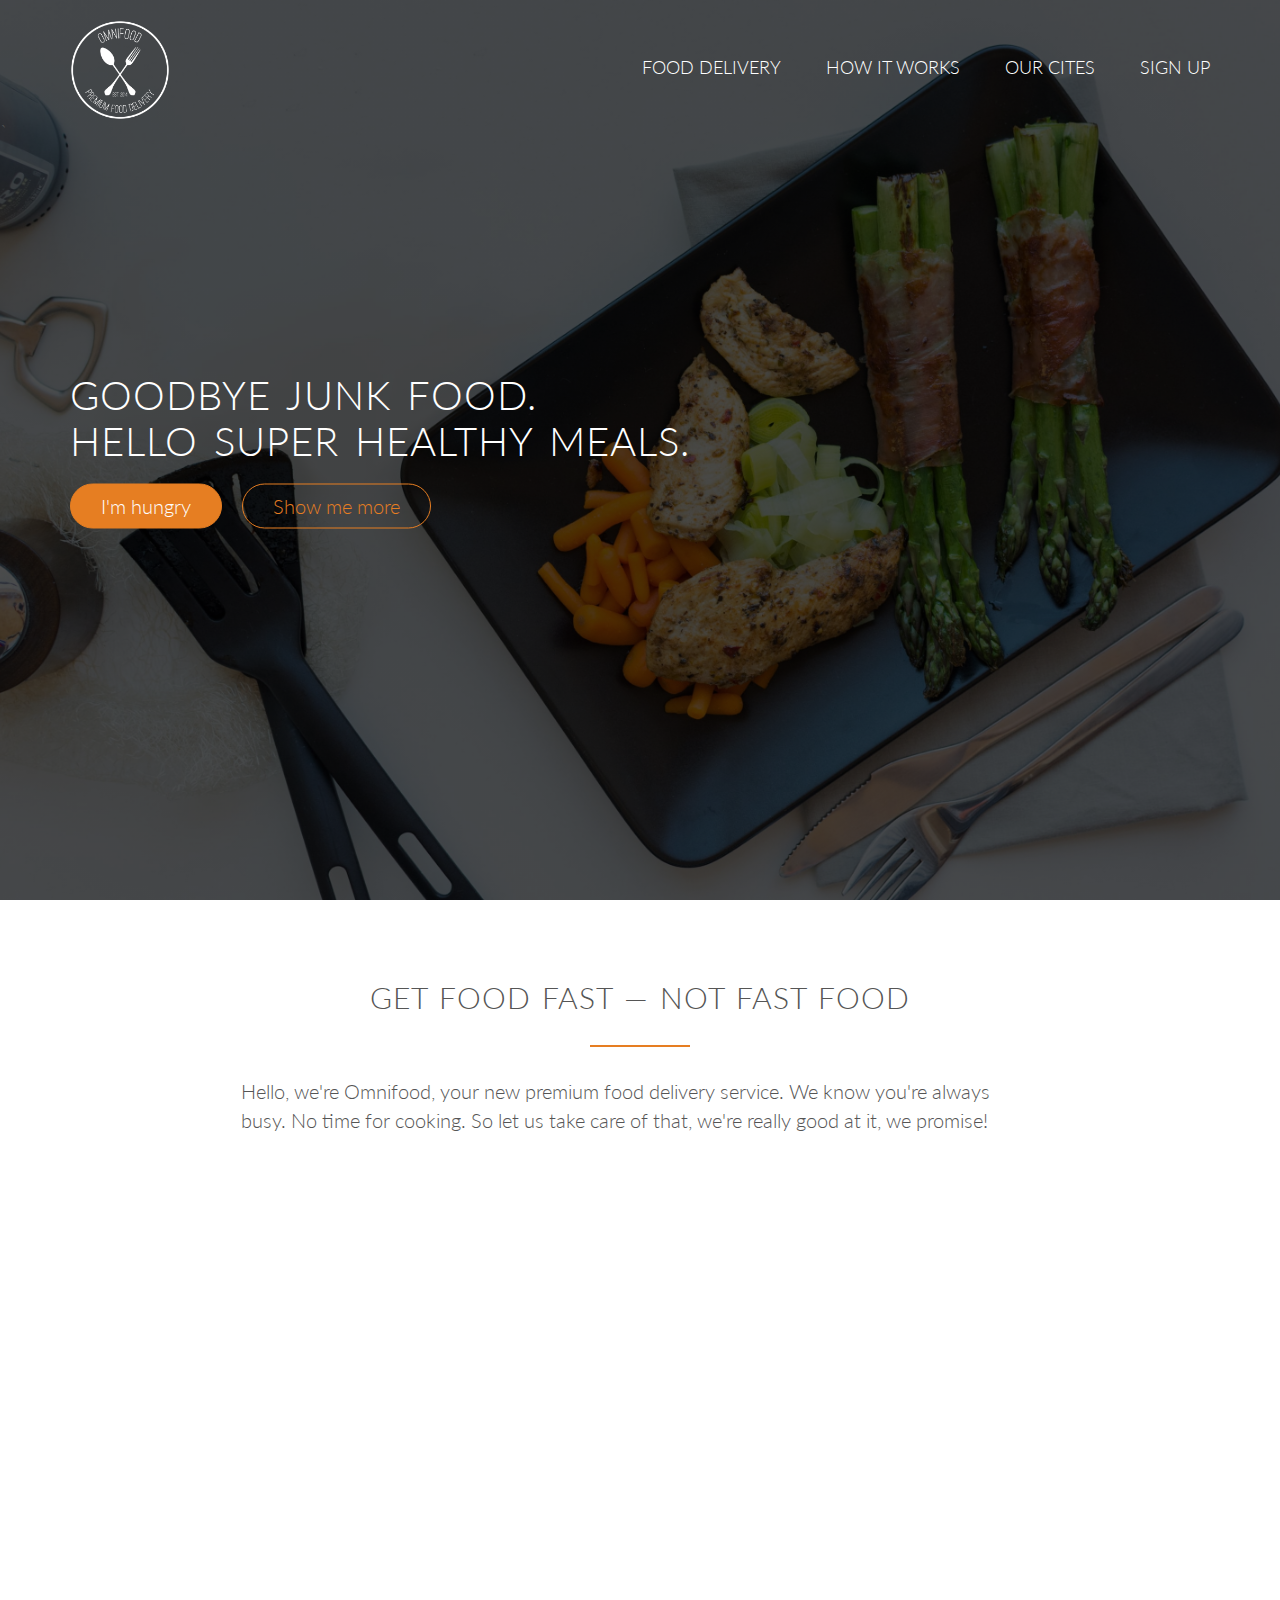
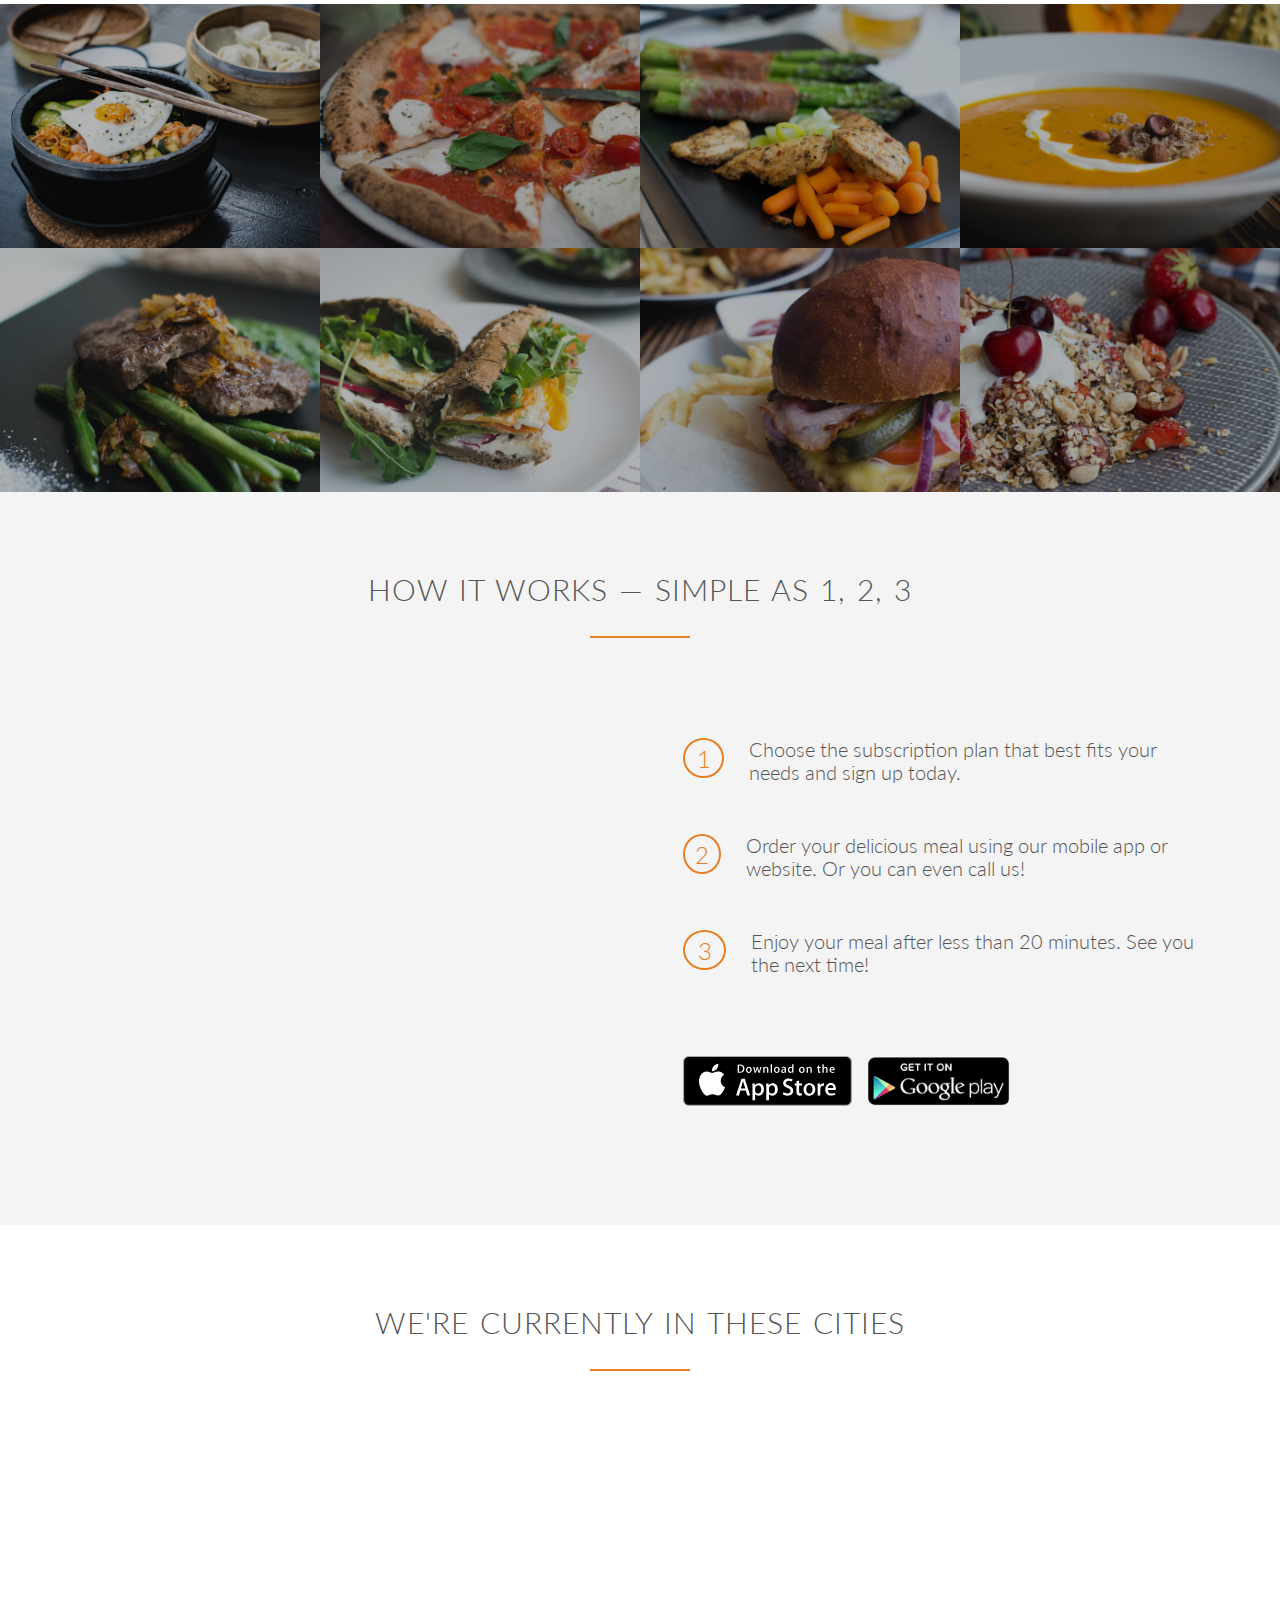
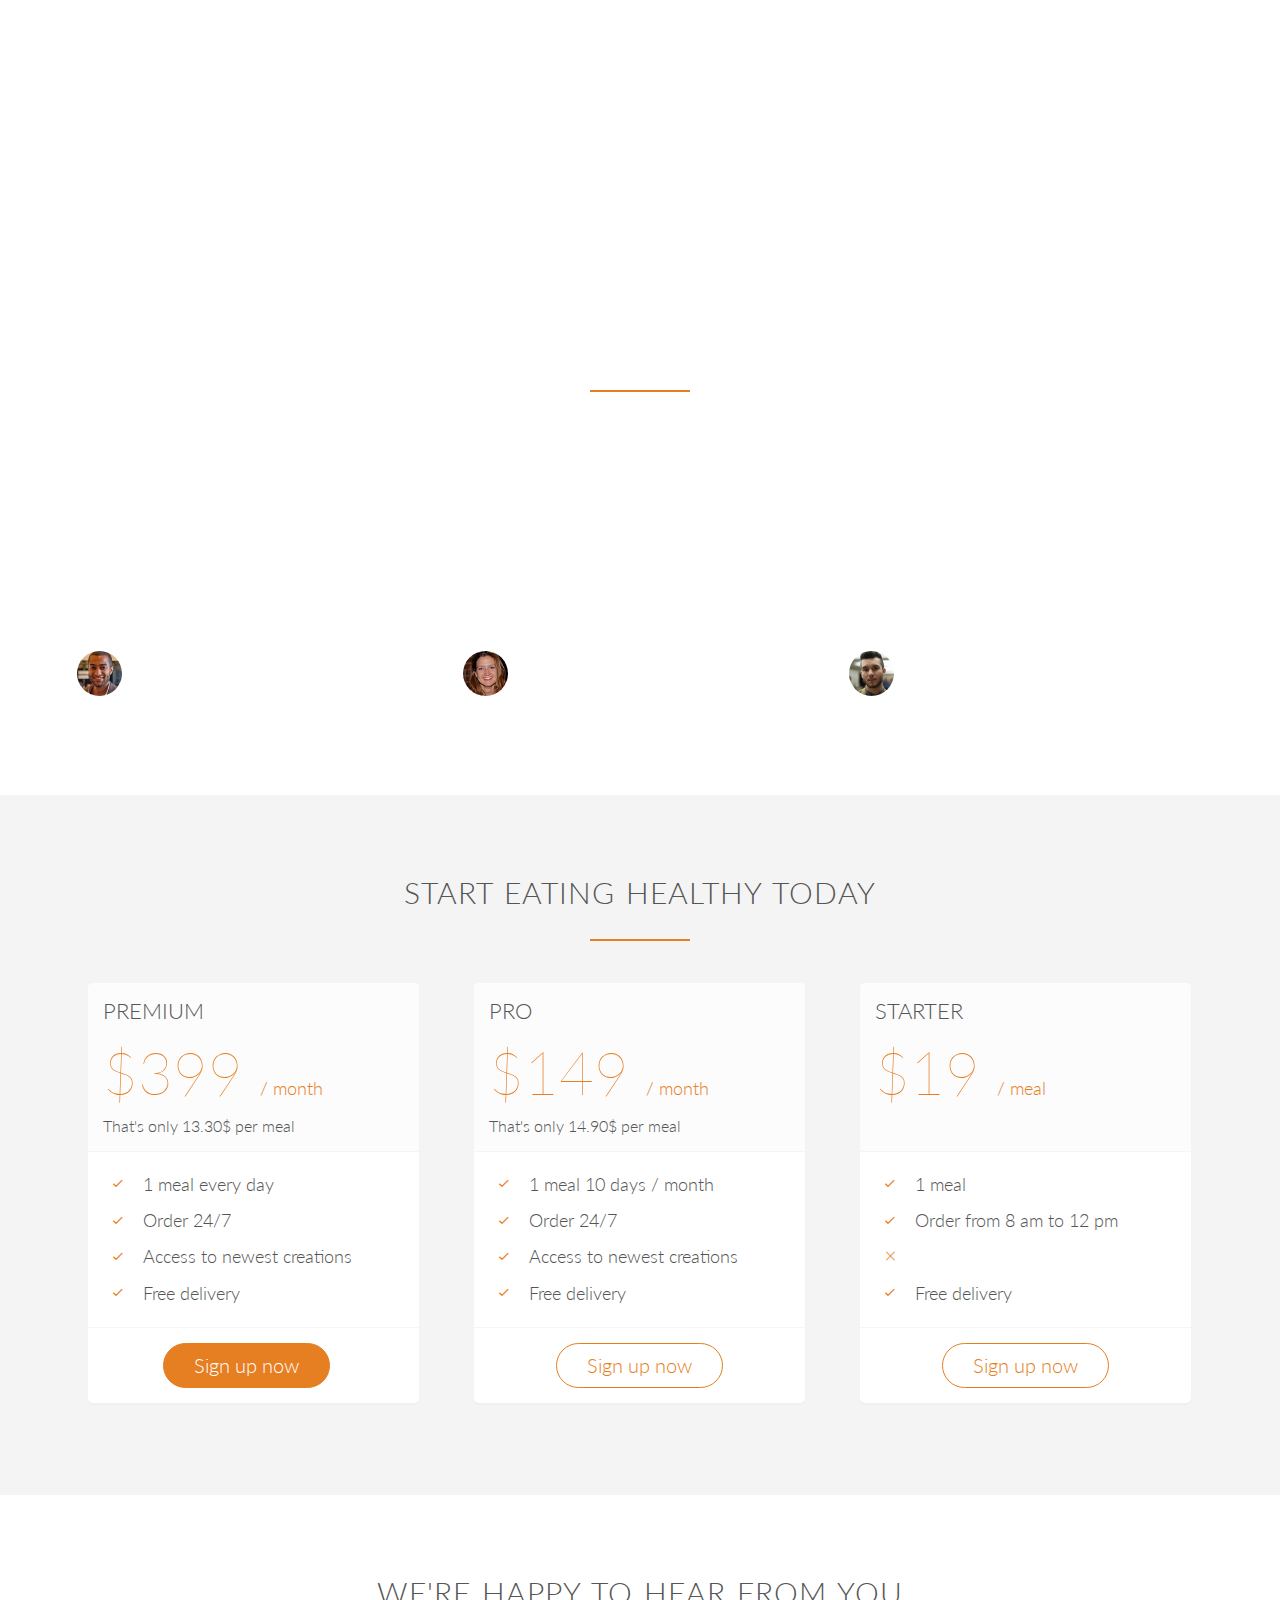
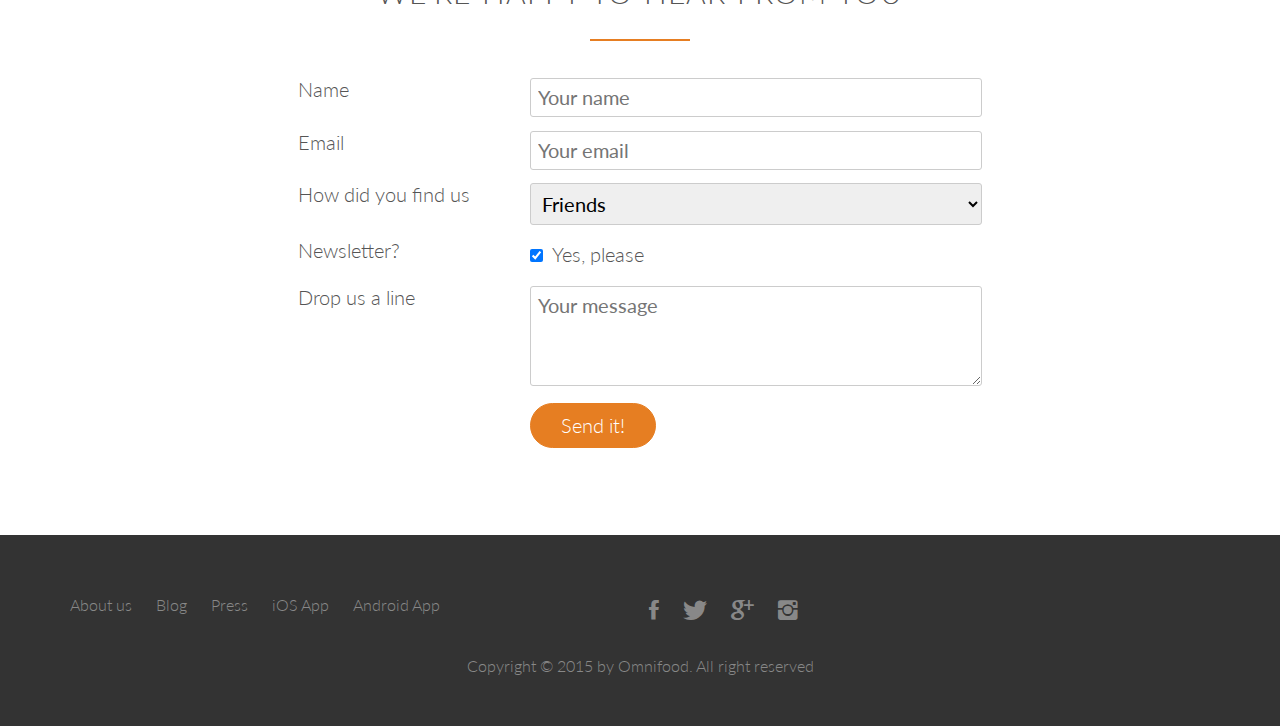
<file: index.html>
<!DOCTYPE html>
<html lang="en">
<head>
    <meta charset="UTF-8">
    <meta http-equiv="X-UA-Compatible" content="IE=edge">
    <meta name="viewport" content="width=device-width, initial-scale=1.0">
    <meta name="description" content="Ominifood is a premium food delivery service with the mission to bring affordable and healthy meals to as many people as possible.">

    <link rel="stylesheet" href="vendors/css/grid.css" type="text/css">
    <link rel="stylesheet" href="vendors/css/ionicons.min.css" type="text/css">
    <link rel="stylesheet" href="vendors/css/animate.css" type="text/css">
    <link rel="stylesheet" href="vendors/css/normalize.css" type="text/css">
    <link rel="stylesheet" href="resources/css/style.css" type="text/css">
    <link rel="stylesheet" href="resources/css/queries.css" type="text/css">
    <link href="https://fonts.googleapis.com/css2?family=Lato:ital,wght@0,100;0,300;0,400;1,300&display=swap" rel="stylesheet">
    <link rel="shortcut icon" href="resources/favicons/favicon.ico">

    <title>Omini Food</title>

</head>

<body>

    <header>
        <nav>
            <div class="row">
                <img src="resources/img/logo-white.png" alt="Ominifood logo" class="logo">
                <img src="resources/img/logo.png" alt="Ominifood logo" class="logo-black">
                <ul class="main-nav js--main-nav">
                    <li><a href="#features">Food delivery</a></li>
                    <li><a href="#works">How it works</a></li>
                    <li><a href="#cities">Our cites</a></li>
                    <li><a href="#plans">Sign up</a></li>
                </ul>
                <a class="mobile-nav-icon js--mobile-nav-icon"><i class="ion-navicon-round"></i></a>
            </div>
        </nav>
`
        <div class="hero-text-box">
            <h1>Goodbye junk food. <br> Hello super healthy meals.</h1>
            <a class="btn btn-full js--scroll-to-plans" href="#">I'm hungry</a>
            <a class="btn btn-ghost js--scroll-to-start" href="#">Show me more</a>
        </div>
    </header>

    <section class="section-features js--section-features" id="features">
        <div class="row">
            <h2>Get food fast &mdash; not fast food</h2>
            <p class="long-copy">
                Hello, we're Omnifood, your new premium food delivery service. We know you're always busy. No time for cooking. So let us take care of that, we're really good at it, we promise!
            </p>
        </div>

        <div class="row js--wp-1">
            <div class="col span-1-of-4 box">
                <i class="ion-ios-infinite-outline icon-big"></i>
                <h3>Up to 365 days/year</h3>
                <p>
                    Never cook again! We really mean that. Our subscription plans includes up to 365 days/year coverage. You can also choose to order more flexibly if that's your style.
                </p>
            </div>
            <div class="col span-1-of-4 box">
                <i class="ion-ios-stopwatch-outline icon-big"></i>
                <h3>Ready in 20 minutes</h3>
                <p>
                    You're only twenty minutes away from your delicious and super healthy meals delivered right to your home. We work with the best chefs in each town to ensure that you're 100% happy.
                </p>
            </div>
            <div class="col span-1-of-4 box">
                <i class="ion-ios-nutrition-outline icon-big"></i>
                <h3>100% organic</h3>
                <p>
                    All our vegetables are fresh, organic and local. Animals are raised without added hormones or antibiotics. Good for your health, the environment, and it also tastes better!
                </p>
            </div>
            <div class="col span-1-of-4 box">
                <i class="ion-ios-cart-outline icon-big"></i>
                <h3>Order anything</h3>
                <p>
                    We don't limit your creativity, which means you can order whatever you feel like. You can also choose from our menu containing over 100 delicious meals. It's up to you!
                </p>
            </div>
        </div>
    </section>

    <section class="section-meals">
        <ul class="meals-showcase clearfix">
            <li>
                <figure class="meal-photo">
                    <img src="resources/img/1.jpg" alt="Korean bibimbap with egg and vegetables">
                </figure>
            </li>
            <li>
                <figure class="meal-photo">
                    <img src="resources/img/2.jpg" alt="Simple italian pizza with cherry tomatoes">
                </figure>
            </li>
            <li>
                <figure class="meal-photo">
                    <img src="resources/img/3.jpg" alt="Chicken breast steak with vegetables">
                </figure>
            </li>
            <li>
                <figure class="meal-photo">
                    <img src="resources/img/4.jpg" alt="Autumn pumpkin soup">
                </figure>
            </li>
        </ul>

        <ul class="meals-showcase clearfix">
            <li>
                <figure class="meal-photo">
                    <img src="resources/img/5.jpg" alt="Paleo beef steak with vegetables">
                </figure>
            </li>
            <li>
                <figure class="meal-photo">
                    <img src="resources/img/6.jpg" alt="Healthy baguette with egg and vegetables">
                </figure>
            </li>
            <li>
                <figure class="meal-photo">
                    <img src="resources/img/7.jpg" alt="Burger with cheddar and bacon">
                </figure>
            </li>
            <li>
                <figure class="meal-photo">
                    <img src="resources/img/8.jpg" alt="Granola with cherries and strawberries">
                </figure>
            </li>
        </ul>
    </section>

    <section class="section-steps" id="works">
        <div class="row">
            <h2>How it works &mdash; Simple as 1, 2, 3</h2>
        </div>

        <div class="row">
            <div class="col span-1-of-2 steps-box">
                <img src="resources/img/app-iPhone.png" alt="Omnifood app on iPhone" class="app-screen js--wp-2">
            </div>
            <div class="col span-1-of-2 steps-box">
                <div class="works-step">
                    <div>1</div>
                    <p>Choose the subscription plan that best fits your needs and sign up today.</p>
                </div>
                <div class="works-step">
                    <div>2</div>
                    <p>Order your delicious meal using our mobile app or website. Or you can even call us!</p>
                </div>
                <div class="works-step">
                    <div>3</div>
                    <p>Enjoy your meal after less than 20 minutes. See you the next time!</p>
                </div>
    
                <a href="#" class="btn-app"><img src="resources/img/download-app.svg" alt="App Store Button"></a>
                <a href="#" class="btn-app"><img src="resources/img/download-app-android.png" alt="Play Store Button"></a>
            </div>
        </div>
    </section>

    <section class="section-cites" id="cities">
        <div class="row">
            <h2>We're currently in these cities</h2>
        </div>

        <div class="row js--wp-3">
            <div class="col span-1-of-4 box">
                <img src="resources/img/lisbon-3.jpg" alt="Lisbon">
                <h3>Lisbon</h3>
                <div class="city-feature">
                    <i class="ion-ios-person icon-small"></i>
                    <span class="icon-text">1600+ happy eaters</span>
                </div>
                <div class="city-feature">
                    <i class="ion-ios-star icon-small"></i>
                    <span class="icon-text">60+ top chefs</span>
                </div>
                <div class="city-feature">
                    <i class="ion-social-twitter icon-small"></i>
                    <span class="icon-text"><a href="#">@ominifood_lx</a></span>
                </div>
            </div>

            <div class="col span-1-of-4 box">
                <img src="resources/img/san-francisco.jpg" alt="San-Francisco">
                <h3>San Francisco</h3>
                <div class="city-feature">
                    <i class="ion-ios-person icon-small"></i>
                    <span class="icon-text">3700+ happy eaters</span>
                </div>
                <div class="city-feature">
                    <i class="ion-ios-star icon-small"></i>
                    <span class="icon-text">160+ top chefs</span>
                </div>
                <div class="city-feature">
                    <i class="ion-social-twitter icon-small"></i>
                    <span class="icon-text"><a href="#">@ominifood_sf</a></span>
                </div>
            </div>

            <div class="col span-1-of-4 box">
                <img src="resources/img/berlin.jpg" alt="Berlin">
                <h3>Berlin</h3>
                <div class="city-feature">
                    <i class="ion-ios-person icon-small"></i>
                    <span class="icon-text">2300+ happy eaters</span>
                </div>
                <div class="city-feature">
                    <i class="ion-ios-star icon-small"></i>
                    <span class="icon-text">110+ top chefs</span>
                </div>
                <div class="city-feature">
                    <i class="ion-social-twitter icon-small"></i>
                    <span class="icon-text"><a href="#">@ominifood_berlin</a></span>
                </div>
            </div>

            <div class="col span-1-of-4 box">
                <img src="resources/img/london.jpg" alt="London">
                <h3>London</h3>
                <div class="city-feature">
                    <i class="ion-ios-person icon-small"></i>
                    <span class="icon-text">1200+ happy eaters</span>
                </div>
                <div class="city-feature">
                    <i class="ion-ios-star icon-small"></i>
                    <span class="icon-text">50+ top chefs</span>
                </div>
                <div class="city-feature">
                    <i class="ion-social-twitter icon-small"></i>
                    <span class="icon-text"><a href="#">@ominifood_london</a></span>
                </div>
            </div>
        </div>
    </section>

    <section class="section-testimonials">
        <div class="row">
            <h2>Our customers can't live without us</h2>
        </div>
        <div class="row">
            <div class="col span-1-of-3">
                <blockquote>
                    Omnifood is just awesome! I just launched a startup which leaves me with no time for cooking, so Omnifood is a life-saver. Now that I got used to it, I couldn't live without my daily meals!
                    <cite><img src="resources/img/customer-1.jpg" alt="Alberto Duncan">Alberto Duncan</cite>
                </blockquote>
            </div>

            <div class="col span-1-of-3">
                <blockquote>
                    Inexpensive, healthy and great-tasting meals, delivered right to my home. We have lots of food delivery here in Lisbon, but no one comes even close to Omifood. Me and my family are so in love!
                    <cite><img src="resources/img/customer-2.jpg" alt="Joana Silva">Joana Silva</cite>
                </blockquote>
            </div>

            <div class="col span-1-of-3">
                <blockquote>
                    I was looking for a quick and easy food delivery service in San Franciso. I tried a lot of them and ended up with Omnifood. Best food delivery service in the Bay Area. Keep up the great work!
                    <cite><img src="resources/img/customer-3.jpg" alt="Milton Chapman">Milton Chapman</cite>
                </blockquote>
            </div>
        </div>
    </section>

    <section class="section-plans js--section-plans" id="plans">
        <div class="row">
            <h2>Start eating healthy today</h2>
        </div>
        <div class="row">
            <div class="col span-1-of-3">
                <div class="plan-box js--wp-4">
                    <div>
                        <h3>Premium</h3>
                        <p class="plan-price">$399 <span>/ month </span></p>
                        <p class="plan-price-meal">That's only 13.30$ per meal</p>
                    </div>
                    <div>
                        <ul>
                            <li><i class="ion-ios-checkmark-empty icon-small"></i><span class="icon-text">1 meal every day</span></li>
                            <li><i class="ion-ios-checkmark-empty icon-small"></i><span class="icon-text">Order 24/7</span></li>
                            <li><i class="ion-ios-checkmark-empty icon-small"></i><span class="icon-text">Access to newest creations</span></li>
                            <li><i class="ion-ios-checkmark-empty icon-small"></i><span class="icon-text">Free delivery</span></li>
                        </ul>
                    </div>
                    <div>
                        <a href="#" class="btn btn-full">Sign up now</a>
                    </div>
                </div>
            </div>

            <div class="col span-1-of-3">
                <div class="plan-box">
                    <div>
                        <h3>Pro</h3>
                        <p class="plan-price">$149 <span>/ month</span></p>
                        <p class="plan-price-meal">That's only 14.90$ per meal</p>
                    </div>
                    <div>
                        <ul>
                            <li><i class="ion-ios-checkmark-empty icon-small"></i><span class="icon-text">1 meal 10 days / month</span></li>
                            <li><i class="ion-ios-checkmark-empty icon-small"></i><span class="icon-text">Order 24/7</span></li>
                            <li><i class="ion-ios-checkmark-empty icon-small"></i><span class="icon-text">Access to newest creations</span></li>
                            <li><i class="ion-ios-checkmark-empty icon-small"></i><span class="icon-text">Free delivery</span></li>
                        </ul>
                    </div>
                    <div>
                        <a href="#" class="btn btn-ghost">Sign up now</a>
                    </div>
                </div>
            </div>

            <div class="col span-1-of-3">
                <div class="plan-box">
                    <div>
                        <h3>Starter</h3>
                        <p class="plan-price">$19 <span>/ meal</span></p>
                        <p class="plan-price-meal">&nbsp;</p>
                    </div>
                    <div>
                        <ul>
                            <li><i class="ion-ios-checkmark-empty icon-small"></i><span class="icon-text">1 meal</span></li>
                            <li><i class="ion-ios-checkmark-empty icon-small"></i><span class="icon-text">Order from 8 am to 12 pm</span></li>
                            <li><i class="ion-ios-close-empty icon-small"></i><span class="icon-text"></span></li>
                            <li><i class="ion-ios-checkmark-empty icon-small"></i><span class="icon-text">Free delivery</span></li>
                        </ul>
                    </div>
                    <div>
                        <a href="#" class="btn btn-ghost">Sign up now</a>
                    </div>
                </div>
            </div>
        </div>
    </section>

    <section class="section-form">
        <div class="row">
            <h2>We're happy to hear from you</h2>
        </div>
        <div class="row">
            <form method="POST" action="#" class="contact-form">
                <div class="row">
                    <div class="col span-1-of-3">
                        <label for="name">Name</label>
                    </div>
                    <div class="col span-2-of-3">
                        <input type="text" name="name" id="name" placeholder="Your name" required>
                    </div>
                </div>

                <div class="row">
                    <div class="col span-1-of-3">
                        <label for="email">Email</label>
                    </div>
                    <div class="col span-2-of-3">
                        <input type="email" name="email" id="email" placeholder="Your email" required>
                    </div>
                </div>

                <div class="row">
                    <div class="col span-1-of-3">
                        <label for="find-us">How did you find us</label>
                    </div>
                    <div class="col span-2-of-3">
                        <select name="find-us" id="find-us">
                            <option value="friends" selected>Friends</option>
                            <option value="search">Search engine</option>
                            <option value="ad">Advertisement</option>
                            <option value="other">Other</option>
                        </select>
                    </div>
                </div>

                <div class="row">
                    <div class="col span-1-of-3">
                        <label for="news">Newsletter?</label>
                    </div>
                    <div class="col span-2-of-3">
                        <input type="checkbox" name="news" id="news" checked> Yes, please
                    </div>
                </div>

                <div class="row">
                    <div class="col span-1-of-3">
                        <label for="message">Drop us a line</label>
                    </div>
                    <div class="col span-2-of-3">
                        <textarea name="message" id="message" placeholder="Your message"></textarea>
                    </div>
                </div>

                <div class="row">
                    <div class="col span-1-of-3">
                        <label for="sendit">&nbsp;</label>
                    </div>
                    <div class="col span-2-of-3">
                        <input type="submit" id="sendit" value="Send it!">
                    </div>
                </div>
            </form>
        </div>
    </section>

    <footer>
        <div class="row">
            <div class="col span-1-of-2">
                <ul class="footer-nav">
                    <li><a href="#">About us</a></li>
                    <li><a href="#">Blog</a></li>
                    <li><a href="#">Press</a></li>
                    <li><a href="#">iOS App</a></li>
                    <li><a href="#">Android App</a></li>
                </ul>
            </div>

            <div class="col span-1-of-2">
                <ul class="social-links">
                    <li><a href="#"><i class="ion-social-facebook"></i></a></li>
                    <li><a href="#"><i class="ion-social-twitter"></i></a></li>
                    <li><a href="#"><i class="ion-social-googleplus"></i></a></li>
                    <li><a href="#"><i class="ion-social-instagram"></i></a></li>
                </ul>
            </div>
        </div>

        <div class="row">
            <p>Copyright &copy; 2015 by Omnifood. All right reserved</p>
        </div>
    </footer>

    <!-- <script src="https://ajax.googleapis.com/ajax/libs/jquery/1.12.4/jquery.min.js"></script> -->
    <script src="vendors/js/jquery.js"></script>
    <script src="vendors/js/jquery.waypoints.min.js"></script>
    <script src="resources/js/script.js"></script>

    
</body>
</html>
</file>
<file: vendors/css/grid.css>
/*  SECTIONS  ============================================================================= */

.section {
	clear: both;
	padding: 0px;
	margin: 0px;
}

/*  GROUPING  ============================================================================= */

.row {
    zoom: 1; /* For IE 6/7 (trigger hasLayout) */
}

.row:before,
.row:after {
    content:"";
    display:table;
}
.row:after {
    clear:both;
}

/*  GRID COLUMN SETUP   ==================================================================== */

.col {
	display: block;
	float:left;
	margin: 1% 0 1% 1.6%;
}

.col:first-child { margin-left: 0; } /* all browsers except IE6 and lower */


/*  REMOVE MARGINS AS ALL GO FULL WIDTH AT 480 PIXELS */

@media only screen and (max-width: 480px) {
	.col { 
		/*margin: 1% 0 1% 0%;*/
        margin: 0;
	}
}


/*  GRID OF TWO   ============================================================================= */


.span-2-of-2 {
	width: 100%;
}

.span-1-of-2 {
	width: 49.2%;
}

/*  GO FULL WIDTH AT LESS THAN 480 PIXELS */

@media only screen and (max-width: 480px) {
	.span-2-of-2 {
		width: 100%; 
	}
	.span-1-of-2 {
		width: 100%; 
	}
}


/*  GRID OF THREE   ============================================================================= */

	
.span-3-of-3 {
	width: 100%; 
}

.span-2-of-3 {
	width: 66.13%; 
}

.span-1-of-3 {
	width: 32.26%; 
}


/*  GO FULL WIDTH AT LESS THAN 480 PIXELS */

@media only screen and (max-width: 480px) {
	.span-3-of-3 {
		width: 100%; 
	}
	.span-2-of-3 {
		width: 100%; 
	}
	.span-1-of-3 {
		width: 100%;
	}
}

/*  GRID OF FOUR   ============================================================================= */

	
.span-4-of-4 {
	width: 100%; 
}

.span-3-of-4 {
	width: 74.6%; 
}

.span-2-of-4 {
	width: 49.2%; 
}

.span-1-of-4 {
	width: 23.8%; 
}


/*  GO FULL WIDTH AT LESS THAN 480 PIXELS */

@media only screen and (max-width: 480px) {
	.span-4-of-4 {
		width: 100%; 
	}
	.span-3-of-4 {
		width: 100%; 
	}
	.span-2-of-4 {
		width: 100%; 
	}
	.span-1-of-4 {
		width: 100%; 
	}
}


/*  GRID OF FIVE   ============================================================================= */

	
.span-5-of-5 {
	width: 100%;
}

.span-4-of-5 {
  	width: 79.68%; 
}

.span-3-of-5 {
  	width: 59.36%; 
}

.span-2-of-5 {
  	width: 39.04%;
}

.span-1-of-5 {
  	width: 18.72%;
}


/*  GO FULL WIDTH AT LESS THAN 480 PIXELS */

@media only screen and (max-width: 480px) {
	.span-5-of-5 {
		width: 100%; 
	}
	.span-4-of-5 {
		width: 100%; 
	}
	.span-3-of-5 {
		width: 100%; 
	}
	.span-2-of-5 {
		width: 100%; 
	}
	.span-1-of-5 {
		width: 100%; 
	}
}


/*  GRID OF SIX   ============================================================================= */


.span-6-of-6 {
	width: 100%;
}

.span-5-of-6 {
  	width: 83.06%;
}

.span-4-of-6 {
  	width: 66.13%;
}

.span-3-of-6 {
  	width: 49.2%;
}

.span-2-of-6 {
  	width: 32.26%;
}

.span-1-of-6 {
  	width: 15.33%;
}


/*  GO FULL WIDTH AT LESS THAN 480 PIXELS */

@media only screen and (max-width: 480px) {
	.span-6-of-6 {
		width: 100%; 
	}
	.span-5-of-6 {
		width: 100%; 
	}
	.span-4-of-6 {
		width: 100%; 
	}
	.span-3-of-6 {
		width: 100%; 
	}
	.span-2-of-6 {
		width: 100%; 
	}
	.span-1-of-6 {
		width: 100%; 
	}
}



/*  GRID OF SEVEN   ============================================================================= */


.span-7-of-7 {
	width: 100%;
}

.span-6-of-7 {
	width: 85.48%;
}

.span-5-of-7 {
  	width: 70.97%;
}

.span-4-of-7 {
  	width: 56.45%;
}

.span-3-of-7 {
  	width: 41.94%;
}

.span-2-of-7 {
  	width: 27.42%;
}

.span-1-of-7 {
  	width: 12.91%;
}


/*  GO FULL WIDTH AT LESS THAN 480 PIXELS */

@media only screen and (max-width: 480px) {
	.span-7-of-7 {
		width: 100%; 
	}
	.span-6-of-7 {
		width: 100%; 
	}
	.span-5-of-7 {
		width: 100%; 
	}
	.span-4-of-7 {
		width: 100%; 
	}
	.span-3-of-7 {
		width: 100%; 
	}
	.span-2-of-7 {
		width: 100%; 
	}
	.span-1-of-7 {
		width: 100%; 
	}
}


/*  GRID OF EIGHT   ============================================================================= */

	
.span-8-of-8 {
	width: 100%;
}

.span-7-of-8 {
	width: 87.3%; 
}

.span-6-of-8 {
	width: 74.6%; 
}

.span-5-of-8 {
	width: 61.9%; 
}

.span-4-of-8 {
	width: 49.2%; 
}

.span-3-of-8 {
	width: 36.5%;
}

.span-2-of-8 {
	width: 23.8%; 
}

.span-1-of-8 {
	width: 11.1%; 
}


/*  GO FULL WIDTH AT LESS THAN 480 PIXELS */

@media only screen and (max-width: 480px) {
	.span-8-of-8 {
		width: 100%; 
	}
	.span-7-of-8 {
		width: 100%; 
	}
	.span-6-of-8 {
		width: 100%; 
	}
	.span-5-of-8 {
		width: 100%; 
	}
	.span-4-of-8 {
		width: 100%; 
	}
	.span-3-of-8 {
		width: 100%; 
	}
	.span-2-of-8 {
		width: 100%; 
	}
	.span-1-of-8 {
		width: 100%; 
	}
}


/*  GRID OF NINE   ============================================================================= */


.span-9-of-9 {
	width: 100%;
}

.span-8-of-9 {
	width: 88.71%;
}

.span-7-of-9 {
	width: 77.42%; 
}

.span-6-of-9 {
	width: 66.13%; 
}

.span-5-of-9 {
	width: 54.84%; 
}

.span-4-of-9 {
	width: 43.55%; 
}

.span-3-of-9 {
	width: 32.26%;
}

.span-2-of-9 {
	width: 20.97%; 
}

.span-1-of-9 {
	width: 9.68%; 
}


/*  GO FULL WIDTH AT LESS THAN 480 PIXELS */

@media only screen and (max-width: 480px) {
	.span-9-of-9 {
		width: 100%; 
	}
	.span-8-of-9 {
		width: 100%; 
	}
	.span-7-of-9 {
		width: 100%; 
	}
	.span-6-of-9 {
		width: 100%; 
	}
	.span-5-of-9 {
		width: 100%; 
	}
	.span-4-of-9 {
		width: 100%; 
	}
	.span-3-of-9 {
		width: 100%; 
	}
	.span-2-of-9 {
		width: 100%; 
	}
	.span-1-of-9 {
		width: 100%; 
	}
}


/*  GRID OF TEN   ============================================================================= */


.span-10-of-10 {
	width: 100%;
}

.span-9-of-10 {
	width: 89.84%;
}

.span-8-of-10 {
	width: 79.68%;
}

.span-7-of-10 {
	width: 69.52%; 
}

.span-6-of-10 {
	width: 59.36%; 
}

.span-5-of-10 {
	width: 49.2%; 
}

.span-4-of-10 {
	width: 39.04%; 
}

.span-3-of-10 {
	width: 28.88%;
}

.span-2-of-10 {
	width: 18.72%; 
}

.span-1-of-10 {
	width: 8.56%; 
}


/*  GO FULL WIDTH AT LESS THAN 480 PIXELS */

@media only screen and (max-width: 480px) {
	.span-10-of-10 {
		width: 100%; 
	}
	.span-9-of-10 {
		width: 100%; 
	}
	.span-8-of-10 {
		width: 100%; 
	}
	.span-7-of-10 {
		width: 100%; 
	}
	.span-6-of-10 {
		width: 100%; 
	}
	.span-5-of-10 {
		width: 100%; 
	}
	.span-4-of-10 {
		width: 100%; 
	}
	.span-3-of-10 {
		width: 100%; 
	}
	.span-2-of-10 {
		width: 100%; 
	}
	.span-1-of-10 {
		width: 100%; 
	}
}


/*  GRID OF ELEVEN   ============================================================================= */

.span-11-of-11 {
	width: 100%;
}

.span-10-of-11 {
	width: 90.76%;
}

.span-9-of-11 {
	width: 81.52%;
}

.span-8-of-11 {
	width: 72.29%;
}

.span-7-of-11 {
	width: 63.05%; 
}

.span-6-of-11 {
	width: 53.81%; 
}

.span-5-of-11 {
	width: 44.58%; 
}

.span-4-of-11 {
	width: 35.34%; 
}

.span-3-of-11 {
	width: 26.1%;
}

.span-2-of-11 {
	width: 16.87%; 
}

.span-1-of-11 {
	width: 7.63%; 
}


/*  GO FULL WIDTH AT LESS THAN 480 PIXELS */

@media only screen and (max-width: 480px) {
	.span-11-of-11 {
		width: 100%; 
	}
	.span-10-of-11 {
		width: 100%; 
	}
	.span-9-of-11 {
		width: 100%; 
	}
	.span-8-of-11 {
		width: 100%; 
	}
	.span-7-of-11 {
		width: 100%; 
	}
	.span-6-of-11 {
		width: 100%; 
	}
	.span-5-of-11 {
		width: 100%; 
	}
	.span-4-of-11 {
		width: 100%; 
	}
	.span-3-of-11 {
		width: 100%; 
	}
	.span-2-of-11 {
		width: 100%; 
	}
	.span-1-of-11 {
		width: 100%; 
	}
}


/*  GRID OF TWELVE   ============================================================================= */

.span-12-of-12 {
	width: 100%;
}

.span-11-of-12 {
	width: 91.53%;
}

.span-10-of-12 {
	width: 83.06%;
}

.span-9-of-12 {
	width: 74.6%;
}

.span-8-of-12 {
	width: 66.13%;
}

.span-7-of-12 {
	width: 57.66%; 
}

.span-6-of-12 {
	width: 49.2%; 
}

.span-5-of-12 {
	width: 40.73%; 
}

.span-4-of-12 {
	width: 32.26%; 
}

.span-3-of-12 {
	width: 23.8%;
}

.span-2-of-12 {
	width: 15.33%; 
}

.span-1-of-12 {
	width: 6.86%; 
}


/*  GO FULL WIDTH AT LESS THAN 480 PIXELS */

@media only screen and (max-width: 480px) {
	.span-12-of-12 {
		width: 100%; 
	}
	.span-11-of-12 {
		width: 100%; 
	}
	.span-10-of-12 {
		width: 100%; 
	}
	.span-9-of-12 {
		width: 100%; 
	}
	.span-8-of-12 {
		width: 100%; 
	}
	.span-7-of-12 {
		width: 100%; 
	}
	.span-6-of-12 {
		width: 100%; 
	}
	.span-5-of-12 {
		width: 100%; 
	}
	.span-4-of-12 {
		width: 100%; 
	}
	.span-3-of-12 {
		width: 100%; 
	}
	.span-2-of-12 {
		width: 100%; 
	}
	.span-1-of-12 {
		width: 100%; 
	}
}
</file>
<file: resources/css/style.css>
/* BASIC SETUP */

* {
    margin: 0;
    padding: 0;
    box-sizing: border-box;
    /* outline: 1px solid blue; */
}

html,
body {
    background-color: #fff;
    color: #555;
    font-family: 'Lato', Arial, sans-serif;
    font-size: 20px;
    font-weight: 300;
    text-rendering: optimizeLegibility;
    overflow-x: hidden;
    /* scroll-behavior: smooth; */
}

.clearfix {zoom: 1}
.clearfix:after {
    content: '.';
    clear: both;
    display: block;
    height: 0;
    visibility: hidden;
}


/* REUSEABLE COMPONENTS */

.row {
    max-width: 1140px;
    margin: 0 auto;
}

section {
    padding: 80px 0;
}

.box {
    padding: 1%;
}

h1, h2, h3 {
    font-weight: 300;
    text-transform: uppercase;
}

h1 {
    margin-top: 0;
    margin-bottom: 20px;
    color: #fff;
    font-style: 240%;
    word-spacing: 4px;
    letter-spacing: 1px;
}

h2 {
    margin-bottom: 30px;
    font-style: 180%;
    word-spacing: 2px;
    text-align: center;
    letter-spacing: 1px;
}

h2:after {
    display: block;
    height: 2px;
    background-color: #e67e22;
    content: "";
    width: 100px;
    margin: 0 auto;
    margin-top: 30px;
}

h3 {
    font-size: 110%;
    margin-bottom: 15px;
}


/* PARAGRAPHS */

.long-copy {
    line-height: 145%;
    width: 70%;
    margin-left: 15%;
}

.box p {
    font-size: 90%;
    line-height: 145%;
}

/* ICONS */

.icon-big {
    font-size: 350%;
    display: block;
    color: #e67e22;
    margin-bottom: 10px;
}

.icon-small {
    font-size: 120%;
    display: inline-block;
    width: 30px;
    text-align: center;
    color: #e67e22;
    margin-right: 10px;

    /* SECRETS TO ALIGN TEXT AND ICONS */
    line-height: 120%;
    vertical-align: middle;
    margin-top: -4px;
}


/* LINKS */


a:link,
a:visited {
    color: #e67e22;
    text-decoration: none;
    padding-bottom: 1px;
    border-bottom: 1px solid #e67e22;
    transition: border-bottom .2s, color .2s;
    -webkit-transition: border-bottom .2s, color .2s;
    -moz-transition: border-bottom .2s, color .2s;
    -ms-transition: border-bottom .2s, color .2s;
    -o-transition: border-bottom .2s, color .2s;
}

a:hover,
a:active {
    color: #555;
    border-bottom: 1px solid transparent;
}


/* BUTTONS */

.btn:link,
.btn:visited,
input[type=submit] {
    display: inline-block;
    padding: 10px 30px;
    font-weight: 300;
    text-decoration: none;
    border-radius: 200px;
    transition: background-color 0.2s, border 0.2 color 0.2s;
    -webkit-transition: background-color 0.2s, border 0.2 color 0.2s;
    -moz-transition: background-color 0.2s, border 0.2 color 0.2s;
    -ms-transition: background-color 0.2s, border 0.2 color 0.2s;
    -o-transition: background-color 0.2s, border 0.2 color 0.2s;
}

.btn-full:link,
.btn-full:visited,
input[type=submit] {
    color: #fff;
    background-color: #e67e22;
    border: 1px solid #e67e22;
    margin-right: 15px;
}

.btn-ghost:link,
.btn-ghost:visited {
    color: #e67e22;
    border: 1px solid #e67e22;
}

.btn:hover,
.btn:active,
input[type=submit]:hover,
input[type=submit]:active {
    background-color: #cf6d17;
}

.btn-full:hover,
.btn-full:active {
    border: 1px solid #cf6d17;
}

.btn-ghost:hover,
.btn-ghost:active {
    color: #fff;
    border: 1px solid #e67e22;
}


/* HEADER */

header {
    background-image: linear-gradient(rgba(0, 0, 0, 0.7), rgba(0, 0, 0, 0.7)), url(img/hero-min.jpg);
    background-size: cover;
    background-position: center;
    background-attachment: fixed;
    height: 100vh;
}

.hero-text-box {
    width: 1140px;

    position: absolute;
    top: 50%;
    left: 50%;
    transform: translate(-50%, -50%);
}

.logo {
    width: auto;
    height: 100px;
    float: left;
    margin-top: 20px;
}

.logo-black {
    width: auto;
    height: 50px;
    float: left;
    margin: 5px 0;
    display: none;
}

/* MAIN NAVI */
.main-nav {
    float: right;
    list-style: none;
    margin-top: 55px;
}

.main-nav li {
    display: inline-block;
    margin-left: 40px;
}

.main-nav li a:link,
.main-nav li a:visited {
    padding: 8px 0;
    color: #fff;
    text-decoration: none;
    text-transform: uppercase;
    font-size: 90%;
    border-bottom: 2px solid transparent;
    transition: border-bottom .2s;
    -webkit-transition: border-bottom .2s;
    -moz-transition: border-bottom .2s;
    -ms-transition: border-bottom .2s;
    -o-transition: border-bottom .2s;
}

.main-nav li a:hover,
.main-nav li a:active {
    border-bottom: 2px solid #e67e22;
}

/* MOBILE NAVI */
.mobile-nav-icon {
    float: right;
    margin-top: 30px;
    cursor: pointer;
    display: none;
}

.mobile-nav-icon i {
    font-size: 200%;
    color: #fff;
}


/* STICKY NAVI */
.sticky {
    position: fixed;
    top: 0;
    left: 0;
    width: 100%;
    background-color: rgba(255, 255, 255, 0.99);
    box-shadow: 0 2px 2px #efefef;
    z-index: 9999;
}

.sticky .main-nav {
    margin-top: 18px;
}

.sticky .main-nav li a:link,
.sticky .main-nav li a:visited {
    padding: 18px 0;
    color: #555;
}

.sticky .logo {
    display: none;
}

.sticky .logo-black {
    display: block;
}


/* FEATURES */

.section-features .long-copy {
    margin-bottom: 30px;
}


/* MEALS */

.section-meals {
    padding: 0;
}

.meals-showcase {
    list-style: none;
    width: 100%;
}

.meals-showcase li {
    display: block;
    float: left;
    width: 25%;
}

.meal-photo {
    width: 100%;
    margin: 0;
    overflow: hidden;
    background-color: #000;
}

.meal-photo img {
    opacity: 0.7;
    width: 100%;
    height: auto;
    transform: scale(1.15);
    transition: transform .5s, opacity .5s;
    -webkit-transition: transform .5s, opacity .5s;
    -moz-transition: transform .5s, opacity .5s;
    -ms-transition: transform .5s, opacity .5s;
    -o-transition: transform .5s, opacity .5s;
}

.meal-photo img:hover {
    opacity: 1;
    transform: scale(1.03);
}


/* HOW IT WORKS */

.section-steps {
    background-color: #f4f4f4;
}

.steps-box:first-child {
    text-align: right;
    padding-right: 3%;
    margin-top: 30px;
}

.steps-box:last-child {
    padding-left: 3%;
    margin-top: 70px;
}

.app-screen {
    width: 40%;
}

.works-step {
    margin-bottom: 50px;
    display: flex;
}

.works-step:last-of-type {
    margin-bottom: 80px;
}

.works-step div {
    color: #e67e22;
    border: 2px solid #e67e22;
    display: inline-block;
    border-radius: 50%;
    width: 50px;
    height: 40px;
    text-align: center;
    padding: 5px;
    /* float: left; */
    font-size: 120%;
    margin-right: 25px;
}

.btn-app:link,
.btn-app:visited {
    border: 0;
}

.btn-app img {
    height: 50px;
    width: auto;
    margin-right: 10px;
}


/* CITIES */

.box img {
    width: 100%;
    height: auto;
    margin-bottom: 15px;
}

.city-feature {
    margin-bottom: 5px;
}

.icon-text {
    font-size: 90%;
}


/* TESTIMONIALS */

.section-testimonials {
    background-image: linear-gradient(rgba(0, 0, 0, 0.8),rgba(0, 0, 0, 0.8)), url(img/back-customers-min.jpg);
    background-size: cover;
    color: #fff;
    background-attachment: fixed;
}

blockquote {
    padding: 2%;
    font-style: italic;
    line-height: 145%;
    position: relative;
    margin-top: 40px;
}

cite {
    font-size: 90%;
    margin-top: 25px;
    display: block;
}

blockquote:before {
    content: "\201C";
    font-size: 500%;
    display: block;
    position: absolute;
    top: -5px;
    left: -5px;
}

cite img {
    height: 45px;
    border-radius: 50%;
    margin-right: 10px;
    vertical-align: middle;

}


/* SIGN UP */

.section-plans {
    background-color: #f4f4f4;
}

.plan-box {
    background-color: #fff;
    border-radius: 5px;
    /* width: 90%; */
    margin: 0 5%;
    box-shadow: 0 2px 2px #efefef;
}

.plan-box div {
    padding: 15px;
    border-bottom: 1px solid #f5f5f5;
}

.plan-box div:first-child {
    background-color: #fcfcfc;
    border-top-left-radius: 5px;
    border-top-right-radius: 5px;
}

.plan-box div:last-child {
    text-align: center;
    border: 0;
}

.plan-price {
    font-size: 300%;
    margin-bottom: 10px;
    font-weight: 100;
    color: #e67e22;
}

.plan-price span {
    font-size: 30%;
    font-weight: 300;
}

.plan-price-meal {
    font-size: 80%;
}

.plan-box ul {
    list-style: none;
}

.plan-box ul li {
    padding: 5px 0;
}


/* FORM */

.contact-form {
    width: 60%;
    margin: 0 auto;
}

input[type=text],
input[type=email],
select,
textarea {
    width: 100%;
    padding: 7px;
    border-radius: 3px;
    border: 1px solid #ccc;
}

textarea {
    height: 100px;
}

input[type=checkbox] {
    margin: 10px 5px 10px 0;
}

input[type=submit] {
    cursor: pointer;
}

*:focus {
    outline: none;
}


/* FOOTER */

footer {
    background-color: #333;
    padding: 50px;
    font-size: 80%;
}

.footer-nav {
    list-style: none;
    float: left;
}

.social-links {
    list-style: none;
    float: left;
}

.footer-nav li,
.social-links li {
    display: inline-block;
    margin-right: 20px;
}

.footer-nav li:last-child,
.social-links li:last-child {
    margin-right: 0;
}

.footer-nav li a:link,
.footer-nav li a:visited,
.social-links li a:link,
.social-links li a:visited {
    text-decoration: none;
    border: 0;
    color: #888;
}

.footer-nav li a:hover,
.footer-nav li a:active {
    color: #ddd;
}

.social-links li a:link,
.social-links li a:visited {
    font-size: 160%;
}

.ion-social-facebook,
.ion-social-twitter,
.ion-social-googleplus,
.ion-social-instagram {
    transition: color .2s;
    -webkit-transition: color .2s;
    -moz-transition: color .2s;
    -ms-transition: color .2s;
    -o-transition: color .2s;
}

.ion-social-facebook:hover {
    color: #3b5998;
}

.ion-social-twitter:hover {
    color: #00aced;
}

.ion-social-googleplus:hover {
    color: #dd4b39;
}

.ion-social-instagram:hover {
    color: #517fa4;
}

footer p {
    color: #888;
    text-align: center;
    margin-top: 20px;
}


/* ANIMATIONS */

.js--wp-1,
.js--wp-2,
.js--wp-3 {
    opacity: 0;
    animation-duration: 1s;
    -webkit-animation-duration: 1s;
}

.js--wp-4 {
    animation-duration: 1s;
    -webkit-animation-duration: 1s;
}

.js--wp-1.animated,
.js--wp-2.animated,
.js--wp-3.animated {
    opacity: 1;
}
</file>
<file: resources/css/queries.css>
/* Big tablet to 1200px: from 1024px to1200px (width smaller than the 1140px row) */
@media only screen and (max-width: 1200px) {
    .hero-text-box {
        width: 100%;
        padding: 0 2%;
    }

    .row {
        padding: 0 2%;
    }
}

/* Small tablet to big tablet: from 768px to 1023px */
@media only screen and (max-width: 1023px) {
    body { font-size: 18px; }
    section { padding: 60px 0; }
    h2:after { margin-top: 20px; }
    .long-copy {
        width: 80%;
        margin-left: 10%;
    }
    .steps-box { margin-top: 10px; }
    .steps-box:last-child { margin-top: 30px; }
    .works-step { margin-bottom: 40px; }
    .works-step:last-of-type { margin-bottom: 60px; }
    .app-screen { width: 50%; }
    .icon-big { font-size: 300%; }
    .icon-small {
        width: 17px;
        margin-right: 5px;
    }
    .icon-text { font-size: 80%; }
    /* .city-feature { font-size: 90%; } */
    .plan-box {
        /* width: 100%; */
        margin-left: 0;
    }
    .plan-price { font-size: 250%; }
    .contact-form { width: 80%; }
    .footer-nav li { margin-right: 9px; }
}

/* Small phone to small tablet: from 481px to 767px */
@media only screen and (max-width: 767px) {
    body { font-size: 16px; }
    section { padding: 30px 0;}
    h2:after { margin-top: 15px; }
    .row,
    .hero-text-box { padding: 0 4%; }
    .col {
        width: 100%;
        margin: 0 0 4% 0;
    }
    .main-nav { display: none; }
    .main-nav {
        float: left;
        margin: 35px 0 0 25px;
    }
    .main-nav li { display: block; }
    .main-nav li a:link,
    .main-nav li a:visited {
        display: block;
        border: 0;
        padding: 10px 0;
        font-size: 100%;
    }
    .sticky .main-nav { margin-top: 10px; }
    .sticky .main-nav li a:link,
    .sticky .main-nav li a:visited { padding: 10px 0; }
    .mobile-nav-icon {display: inline-block;}
    .sticky .mobile-nav-icon { margin-top: 10px; }
    .sticky .mobile-nav-icon i { color: #555; }
    h1 { font-size: 180%; }
    h2 {font-size: 130%; }
    .long-copy {
        width: 100%;
        margin-left: 0;
    }
    .app-screen { width: 40%; }
    .steps-box:first-child { text-align: center; }
    .works-step div {
        width: 40px;
        height: 35px;
        padding: 4px;
        font-size: 120%;
        margin-right: 15px;
    }
    .works-step { margin-bottom: 20px; }
    .works-step:last-of-type { margin-bottom: 20px; }
    .icon-big { font-size: 250%; }
    .icon-text { font-size: 100%; }
}

/* Small phone: from 0 to 480px */
@media only screen and (max-width: 480px) {
    section { padding: 25px 0; }
    h2:after { display: none; }
    .icon-big { font-size: 200%; }
    .btn-app img {
        height: 40px;
        width: auto;
    }
    .contact-form { width: 100%; }
}
</file>
